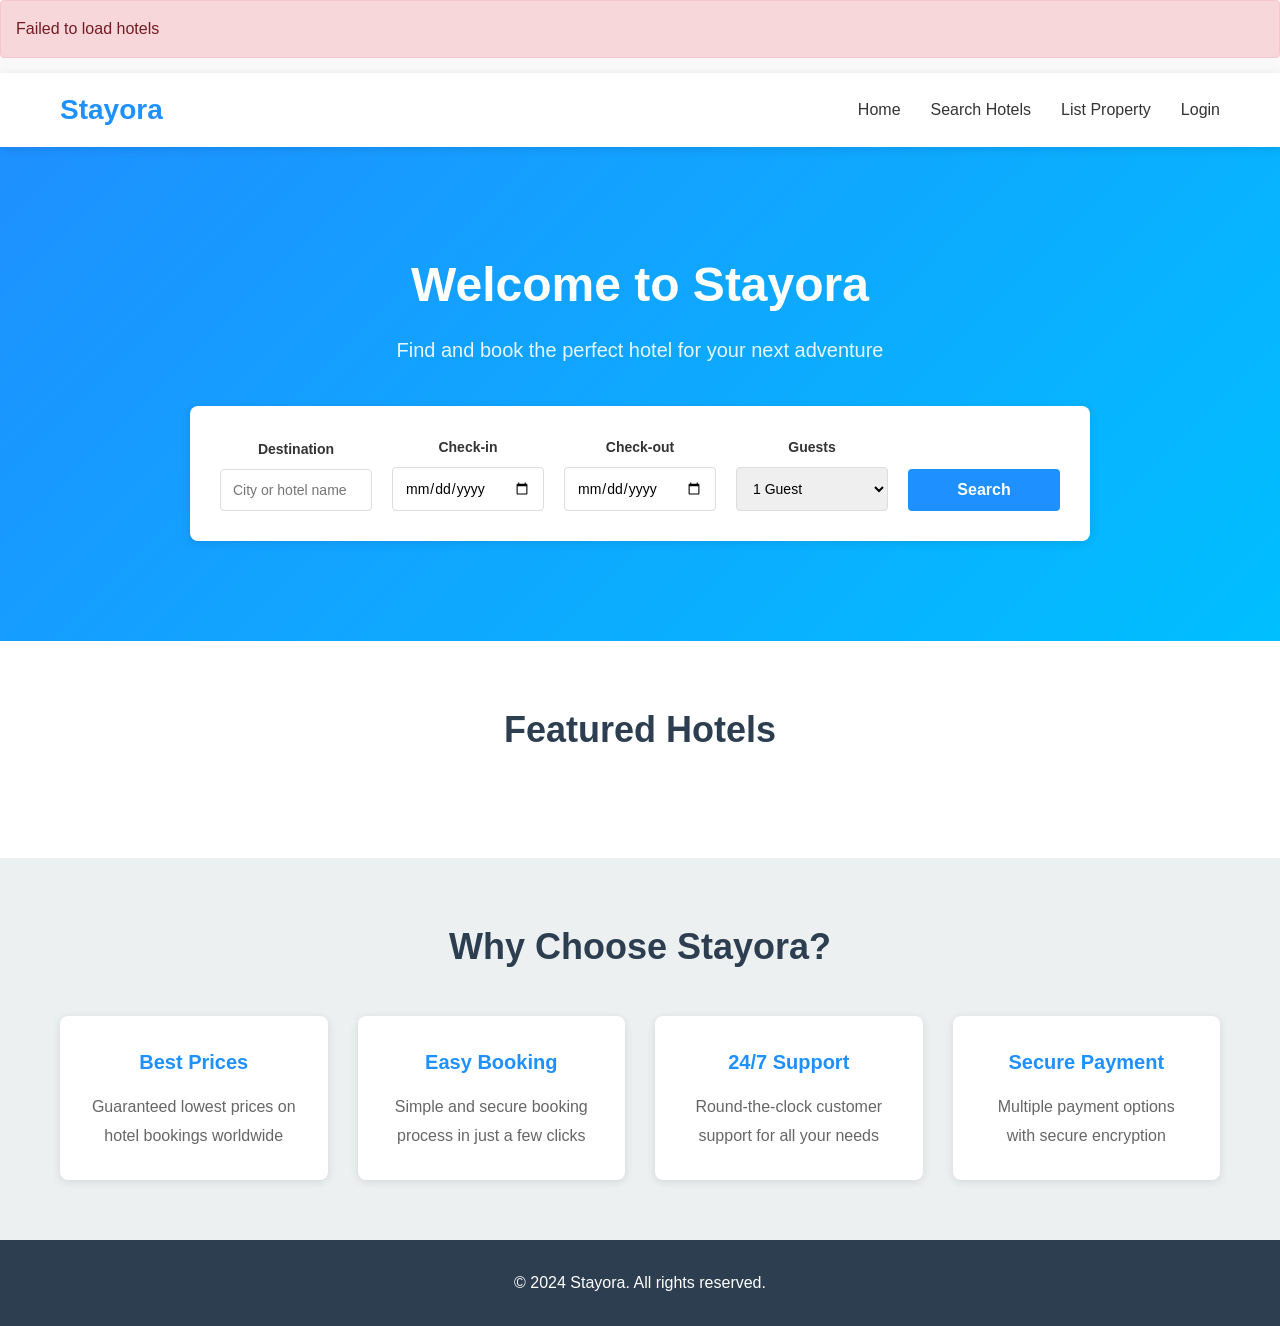
<file: index.html>
<!DOCTYPE html>
<html lang="en">
<head>
    <meta charset="UTF-8">
    <meta name="viewport" content="width=device-width, initial-scale=1.0">
    <title>Stayora - Find Your Perfect Hotel</title>
    <link rel="stylesheet" href="css/style.css">
</head>
<body>
    <!-- Navigation -->
    <nav class="navbar">
        <div class="container">
            <div class="navbar-brand">
                <h1 class="logo">Stayora</h1>
            </div>
            <ul class="nav-links">
                <li><a href="index.html">Home</a></li>
                <li><a href="hotels.html">Search Hotels</a></li>
                <li><a href="list-property.html">List Property</a></li>
                <li id="authNav">
                    <a href="login.html">Login</a>
                </li>
                <li id="userNav" style="display: none;">
                    <a href="#" id="userEmail"></a>
                    <button id="logoutBtn" class="btn-logout">Logout</button>
                </li>
                <li id="adminNav" style="display: none;">
                    <a href="admin/index.html" class="btn-admin">Admin Dashboard</a>
                </li>
            </ul>
        </div>
    </nav>

    <!-- Hero Section -->
    <section class="hero">
        <div class="hero-content">
            <h2>Welcome to Stayora</h2>
            <p>Find and book the perfect hotel for your next adventure</p>
            
            <!-- Search Bar -->
            <div class="search-container">
                <form id="searchForm" class="search-form">
                    <div class="search-field">
                        <label for="destination">Destination</label>
                        <input type="text" id="destination" placeholder="City or hotel name" required>
                    </div>
                    <div class="search-field">
                        <label for="checkIn">Check-in</label>
                        <input type="date" id="checkIn" required>
                    </div>
                    <div class="search-field">
                        <label for="checkOut">Check-out</label>
                        <input type="date" id="checkOut" required>
                    </div>
                    <div class="search-field">
                        <label for="guests">Guests</label>
                        <select id="guests" required>
                            <option value="1">1 Guest</option>
                            <option value="2">2 Guests</option>
                            <option value="3">3 Guests</option>
                            <option value="4">4 Guests</option>
                            <option value="5">5+ Guests</option>
                        </select>
                    </div>
                    <button type="submit" class="btn-primary">Search</button>
                </form>
            </div>
        </div>
    </section>

    <!-- Featured Hotels -->
    <section class="featured-section">
        <div class="container">
            <h2>Featured Hotels</h2>
            <div id="featuredHotels" class="hotels-grid">
                <!-- Hotels will be loaded here by JavaScript -->
            </div>
        </div>
    </section>

    <!-- Features Section -->
    <section class="features-section">
        <div class="container">
            <h2>Why Choose Stayora?</h2>
            <div class="features-grid">
                <div class="feature-card">
                    <h3>Best Prices</h3>
                    <p>Guaranteed lowest prices on hotel bookings worldwide</p>
                </div>
                <div class="feature-card">
                    <h3>Easy Booking</h3>
                    <p>Simple and secure booking process in just a few clicks</p>
                </div>
                <div class="feature-card">
                    <h3>24/7 Support</h3>
                    <p>Round-the-clock customer support for all your needs</p>
                </div>
                <div class="feature-card">
                    <h3>Secure Payment</h3>
                    <p>Multiple payment options with secure encryption</p>
                </div>
            </div>
        </div>
    </section>

    <!-- Footer -->
    <footer class="footer">
        <div class="container">
            <p>&copy; 2024 Stayora. All rights reserved.</p>
        </div>
    </footer>

    <script src="js/app.js"></script>
</body>
</html>
</file>
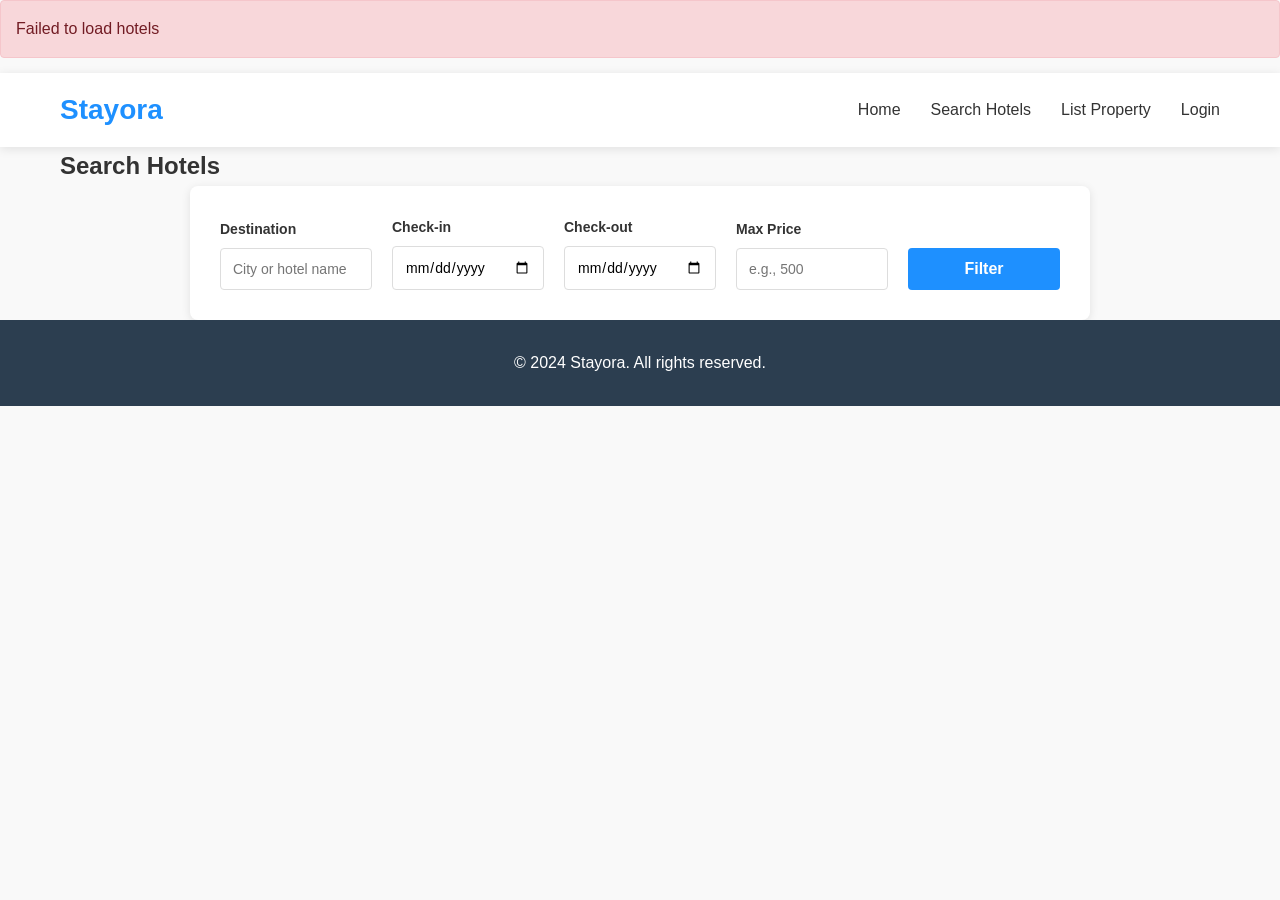
<file: booking-success.html>
<!DOCTYPE html>
<html lang="en">
<head>
    <meta charset="UTF-8">
    <meta name="viewport" content="width=device-width, initial-scale=1.0">
    <title>Booking Confirmation - Stayora</title>
    <link rel="stylesheet" href="css/style.css">
    <link rel="stylesheet" href="css/booking.css">
</head>
<body>
    <!-- Navigation -->
    <nav class="navbar">
        <div class="container">
            <div class="navbar-brand">
                <h1 class="logo"><a href="index.html" style="text-decoration: none; color: inherit;">Stayora</a></h1>
            </div>
            <ul class="nav-links">
                <li><a href="index.html">Home</a></li>
                <li id="authNav">
                    <a href="login.html">Login</a>
                </li>
                <li id="userNav" style="display: none;">
                    <a href="#" id="userEmail"></a>
                    <button id="logoutBtn" class="btn-logout">Logout</button>
                </li>
            </ul>
        </div>
    </nav>

    <!-- Success Container -->
    <div class="success-container">
        <div class="success-icon">✓</div>
        <h2>Booking Confirmed!</h2>
        <p>Your reservation has been successfully booked. A confirmation email has been sent to your email address.</p>

        <div class="booking-confirmation">
            <div class="booking-confirmation-row">
                <strong>Booking Reference:</strong>
                <span id="bookingRef">-</span>
            </div>
            <div class="booking-confirmation-row">
                <strong>Hotel:</strong>
                <span id="hotelName">-</span>
            </div>
            <div class="booking-confirmation-row">
                <strong>Room Type:</strong>
                <span id="roomType">-</span>
            </div>
            <div class="booking-confirmation-row">
                <strong>Check-in:</strong>
                <span id="checkInDate">-</span>
            </div>
            <div class="booking-confirmation-row">
                <strong>Check-out:</strong>
                <span id="checkOutDate">-</span>
            </div>
            <div class="booking-confirmation-row">
                <strong>Number of Nights:</strong>
                <span id="numberOfNights">-</span>
            </div>
            <div class="booking-confirmation-row">
                <strong>Guest Name:</strong>
                <span id="guestName">-</span>
            </div>
            <div class="booking-confirmation-row">
                <strong>Total Amount Paid:</strong>
                <span id="totalAmount" style="color: var(--primary-color); font-weight: bold;">-</span>
            </div>
        </div>

        <div style="background-color: #e8f4f8; padding: 20px; border-radius: 8px; margin: 20px 0; text-align: left;">
            <h4 style="margin-bottom: 10px;">Important Information:</h4>
            <ul style="margin-left: 20px; color: #666;">
                <li>A confirmation email with all booking details has been sent to your registered email</li>
                <li>Please keep your booking reference number for check-in</li>
                <li>Early check-in or late check-out may be available upon request</li>
                <li>Cancellations can be made up to 48 hours before check-in for a full refund</li>
            </ul>
        </div>

        <div class="success-actions">
            <a href="index.html" class="btn-primary">Back to Home</a>
            <a href="my-bookings.html" class="btn-secondary">View My Bookings</a>
        </div>
    </div>

    <!-- Footer -->
    <footer class="footer">
        <div class="container">
            <p>&copy; 2024 Stayora. All rights reserved.</p>
        </div>
    </footer>

    <script src="js/app.js"></script>
    <script src="js/booking-success.js"></script>
</body>
</html>
</file>
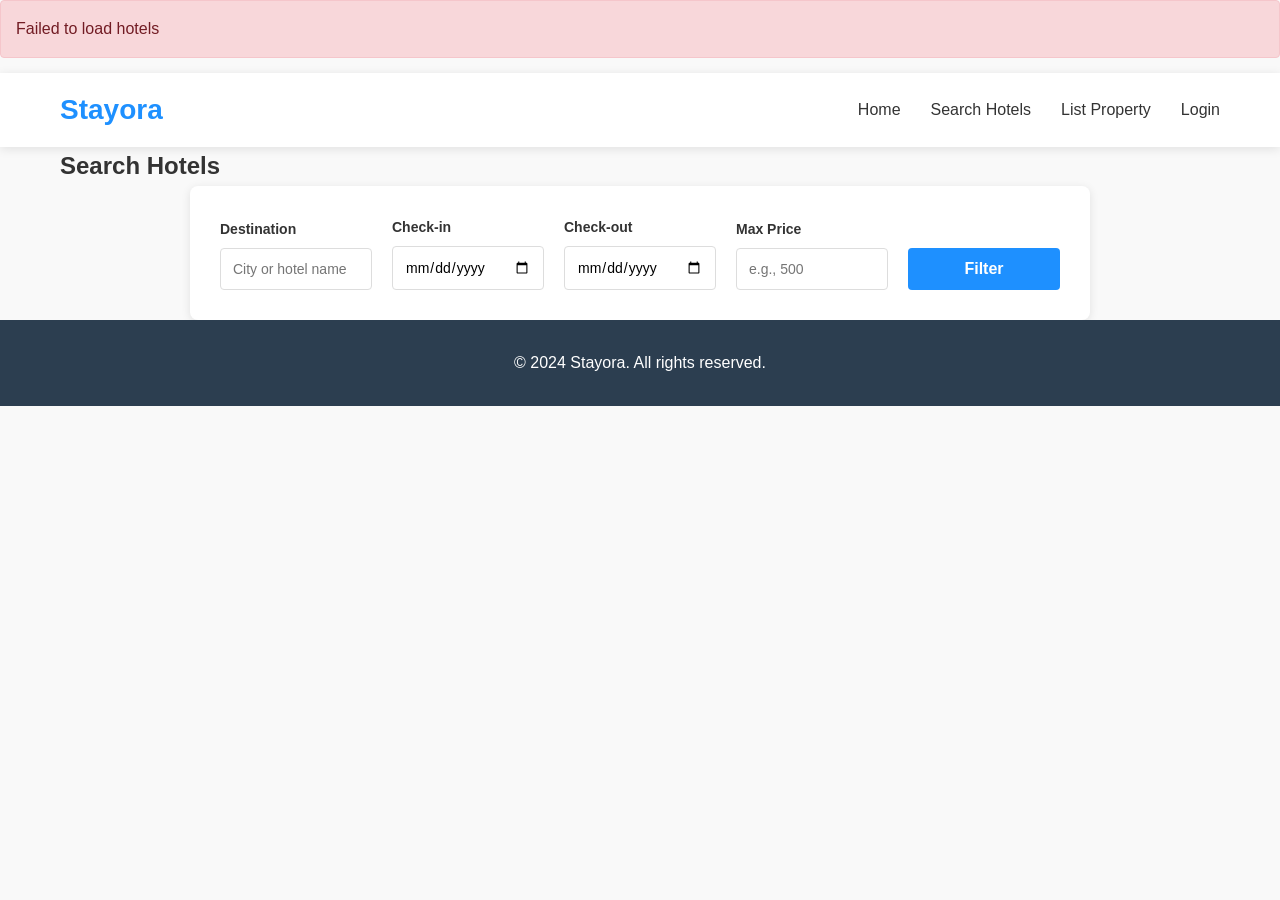
<file: checkout.html>
<!DOCTYPE html>
<html lang="en">
<head>
    <meta charset="UTF-8">
    <meta name="viewport" content="width=device-width, initial-scale=1.0">
    <title>Checkout - Stayora</title>
    <link rel="stylesheet" href="css/style.css">
    <link rel="stylesheet" href="css/booking.css">
    <script src="https://js.stripe.com/v3/"></script>
</head>
<body>
    <!-- Navigation -->
    <nav class="navbar">
        <div class="container">
            <div class="navbar-brand">
                <h1 class="logo"><a href="index.html" style="text-decoration: none; color: inherit;">Stayora</a></h1>
            </div>
            <ul class="nav-links">
                <li><a href="index.html">Home</a></li>
                <li><a href="hotels.html">Search Hotels</a></li>
                <li id="authNav">
                    <a href="login.html">Login</a>
                </li>
                <li id="userNav" style="display: none;">
                    <a href="#" id="userEmail"></a>
                    <button id="logoutBtn" class="btn-logout">Logout</button>
                </li>
            </ul>
        </div>
    </nav>

    <!-- Checkout Container -->
    <div class="booking-container">
        <div id="loadingSpinner" class="loading" style="display: none;">
            <div class="spinner"></div>
            <p>Processing payment...</p>
        </div>

        <div id="checkoutContent" style="display: block;">
            <h2 style="text-align: center; margin-bottom: 30px; color: var(--dark-color);">Complete Your Booking</h2>

            <div class="booking-layout">
                <!-- Payment Form -->
                <div class="booking-form">
                    <h3>Payment Information</h3>

                    <form id="paymentForm">
                        <!-- Billing Information -->
                        <div class="form-section">
                            <h4>Billing Information</h4>
                            <div class="form-row">
                                <div class="form-group">
                                    <label for="fullName">Full Name</label>
                                    <input type="text" id="fullName" required>
                                </div>
                            </div>
                            <div class="form-group">
                                <label for="email">Email</label>
                                <input type="email" id="email" required>
                            </div>
                            <div class="form-row">
                                <div class="form-group">
                                    <label for="address">Address</label>
                                    <input type="text" id="address" required>
                                </div>
                            </div>
                            <div class="form-row">
                                <div class="form-group">
                                    <label for="city">City</label>
                                    <input type="text" id="city" required>
                                </div>
                                <div class="form-group">
                                    <label for="postalCode">Postal Code</label>
                                    <input type="text" id="postalCode" required>
                                </div>
                            </div>
                            <div class="form-group">
                                <label for="country">Country</label>
                                <input type="text" id="country" required>
                            </div>
                        </div>

                        <!-- Card Information -->
                        <div class="form-section">
                            <h4>Card Information</h4>
                            <div class="form-group">
                                <label for="card">Card Details</label>
                                <div id="card-element" style="border: 1px solid var(--border-color); padding: 12px; border-radius: 4px; background-color: white;"></div>
                                <div id="card-errors" style="color: var(--danger-color); margin-top: 10px;"></div>
                            </div>
                        </div>

                        <!-- Payment Method Options -->
                        <div class="form-section">
                            <h4>Payment Method</h4>
                            <div class="form-group checkbox">
                                <input type="radio" id="paymentStripe" name="paymentMethod" value="stripe" checked>
                                <label for="paymentStripe">Credit/Debit Card</label>
                            </div>
                            <div class="form-group checkbox">
                                <input type="radio" id="paymentPaypal" name="paymentMethod" value="paypal">
                                <label for="paymentPaypal">PayPal</label>
                            </div>
                        </div>

                        <!-- Terms & Conditions -->
                        <div class="form-section">
                            <div class="form-group checkbox">
                                <input type="checkbox" id="agreeTerms" required>
                                <label for="agreeTerms">I agree to the terms and conditions and cancellation policy</label>
                            </div>
                        </div>

                        <button type="submit" class="btn-primary" id="submitBtn">Pay Now</button>
                    </form>
                </div>

                <!-- Order Summary -->
                <div class="booking-summary">
                    <h3>Order Summary</h3>
                    <div class="summary-row">
                        <span class="summary-label">Hotel</span>
                        <span class="summary-value" id="summaryHotel">-</span>
                    </div>
                    <div class="summary-row">
                        <span class="summary-label">Room Type</span>
                        <span class="summary-value" id="summaryRoom">-</span>
                    </div>
                    <div class="summary-row">
                        <span class="summary-label">Check-in</span>
                        <span class="summary-value" id="summaryCheckIn">-</span>
                    </div>
                    <div class="summary-row">
                        <span class="summary-label">Check-out</span>
                        <span class="summary-value" id="summaryCheckOut">-</span>
                    </div>
                    <div class="summary-row">
                        <span class="summary-label">Number of Nights</span>
                        <span class="summary-value" id="summaryNights">-</span>
                    </div>
                    <div class="summary-row">
                        <span class="summary-label">Price per Night</span>
                        <span class="summary-value" id="summaryPrice">-</span>
                    </div>
                    <div class="summary-row">
                        <span class="summary-label">Subtotal</span>
                        <span class="summary-value" id="summarySubtotal">-</span>
                    </div>
                    <div class="summary-row">
                        <span class="summary-label">Tax (10%)</span>
                        <span class="summary-value" id="summaryTax">-</span>
                    </div>
                    <div class="summary-total">
                        <span>Total Amount</span>
                        <span id="summaryTotal">$0</span>
                    </div>

                    <div style="background-color: #d4edda; color: #155724; padding: 15px; border-radius: 4px; margin-top: 20px; font-size: 14px;">
                        <strong>✓ Secure Payment</strong>
                        <p>Your payment is encrypted and secure</p>
                    </div>
                </div>
            </div>
        </div>
    </div>

    <!-- Footer -->
    <footer class="footer">
        <div class="container">
            <p>&copy; 2024 Stayora. All rights reserved.</p>
        </div>
    </footer>

    <script src="js/app.js"></script>
    <script src="js/checkout.js"></script>
</body>
</html>
</file>
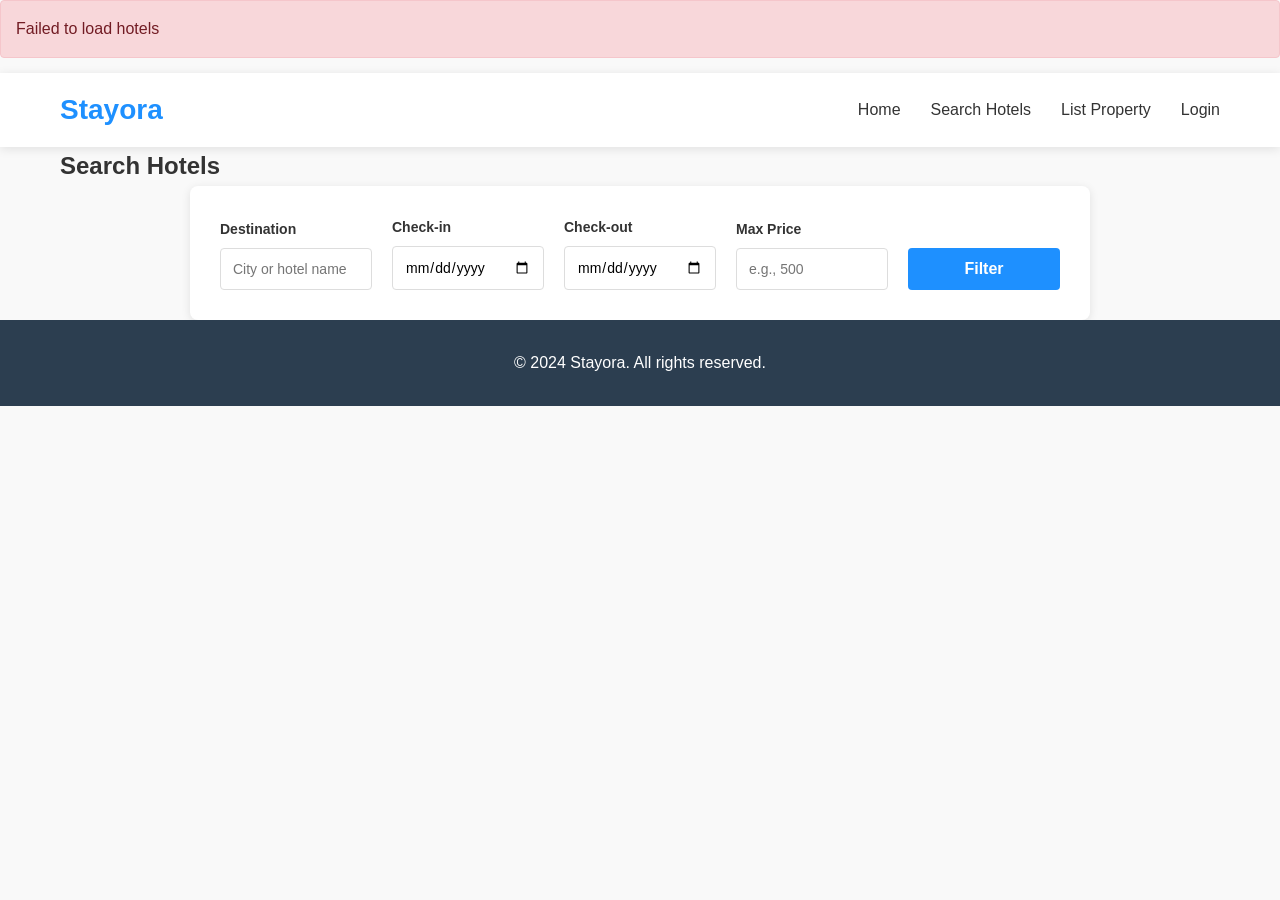
<file: hotel.html>
<!DOCTYPE html>
<html lang="en">
<head>
    <meta charset="UTF-8">
    <meta name="viewport" content="width=device-width, initial-scale=1.0">
    <title>Hotel Details - Stayora</title>
    <link rel="stylesheet" href="css/style.css">
    <link rel="stylesheet" href="css/booking.css">
</head>
<body>
    <!-- Navigation -->
    <nav class="navbar">
        <div class="container">
            <div class="navbar-brand">
                <h1 class="logo"><a href="index.html" style="text-decoration: none; color: inherit;">Stayora</a></h1>
            </div>
            <ul class="nav-links">
                <li><a href="index.html">Home</a></li>
                <li><a href="hotels.html">Search Hotels</a></li>
                <li><a href="list-property.html">List Property</a></li>
                <li id="authNav">
                    <a href="login.html">Login</a>
                </li>
                <li id="userNav" style="display: none;">
                    <a href="#" id="userEmail"></a>
                    <button id="logoutBtn" class="btn-logout">Logout</button>
                </li>
                <li id="adminNav" style="display: none;">
                    <a href="admin/index.html" class="btn-admin">Admin Dashboard</a>
                </li>
            </ul>
        </div>
    </nav>

    <!-- Hotel Details -->
    <div class="booking-container">
        <div id="loadingSpinner" class="loading" style="display: none;">
            <div class="spinner"></div>
            <p>Loading hotel details...</p>
        </div>

        <div id="hotelContent" style="display: none;">
            <!-- Hotel Header -->
            <div class="booking-header">
                <div class="hotel-details">
                    <img id="hotelImage" src="" alt="Hotel" class="hotel-image">
                    <div class="hotel-info">
                        <h2 id="hotelName"></h2>
                        <p id="hotelAddress"></p>
                        <div class="hotel-rating" id="hotelRating"></div>
                        <p id="hotelDescription"></p>
                    </div>
                </div>
            </div>

            <!-- Booking Layout -->
            <div class="booking-layout">
                <!-- Booking Form -->
                <div class="booking-form">
                    <h3>Book Your Stay</h3>
                    
                    <form id="bookingForm">
                        <!-- Guest Information -->
                        <div class="form-section">
                            <h4>Guest Information</h4>
                            <div class="form-row">
                                <div class="form-group">
                                    <label for="firstName">First Name</label>
                                    <input type="text" id="firstName" required>
                                </div>
                                <div class="form-group">
                                    <label for="lastName">Last Name</label>
                                    <input type="text" id="lastName" required>
                                </div>
                            </div>
                            <div class="form-group">
                                <label for="guestEmail">Email</label>
                                <input type="email" id="guestEmail" required>
                            </div>
                            <div class="form-group">
                                <label for="guestPhone">Phone Number</label>
                                <input type="tel" id="guestPhone" required>
                            </div>
                        </div>

                        <!-- Check-in/out -->
                        <div class="form-section">
                            <h4>Stay Dates</h4>
                            <div class="form-row">
                                <div class="form-group">
                                    <label for="checkIn">Check-in Date</label>
                                    <input type="date" id="checkIn" required>
                                </div>
                                <div class="form-group">
                                    <label for="checkOut">Check-out Date</label>
                                    <input type="date" id="checkOut" required>
                                </div>
                            </div>
                            <div class="form-group">
                                <label for="guests">Number of Guests</label>
                                <select id="guests" required>
                                    <option value="1">1 Guest</option>
                                    <option value="2">2 Guests</option>
                                    <option value="3">3 Guests</option>
                                    <option value="4">4 Guests</option>
                                    <option value="5">5+ Guests</option>
                                </select>
                            </div>
                        </div>

                        <!-- Room Selection -->
                        <div class="form-section">
                            <h4>Select Room</h4>
                            <div class="room-options" id="roomOptions">
                                <!-- Rooms will be loaded here -->
                            </div>
                        </div>

                        <!-- Special Requests -->
                        <div class="form-section">
                            <h4>Special Requests (Optional)</h4>
                            <div class="form-group">
                                <label for="specialRequests">Any special requests?</label>
                                <textarea id="specialRequests" placeholder="e.g., High floor, late check-in, etc."></textarea>
                            </div>
                        </div>

                        <button type="submit" class="btn-primary" style="margin-top: 20px;">Proceed to Payment</button>
                    </form>
                </div>

                <!-- Booking Summary -->
                <div class="booking-summary">
                    <h3>Booking Summary</h3>
                    <div class="summary-row">
                        <span class="summary-label">Hotel</span>
                        <span class="summary-value" id="summaryHotel"></span>
                    </div>
                    <div class="summary-row">
                        <span class="summary-label">Check-in</span>
                        <span class="summary-value" id="summaryCheckIn">-</span>
                    </div>
                    <div class="summary-row">
                        <span class="summary-label">Check-out</span>
                        <span class="summary-value" id="summaryCheckOut">-</span>
                    </div>
                    <div class="summary-row">
                        <span class="summary-label">Nights</span>
                        <span class="summary-value" id="summaryNights">-</span>
                    </div>
                    <div class="summary-row">
                        <span class="summary-label">Room Type</span>
                        <span class="summary-value" id="summaryRoom">-</span>
                    </div>
                    <div class="summary-row">
                        <span class="summary-label">Price/Night</span>
                        <span class="summary-value" id="summaryPrice">-</span>
                    </div>
                    <div class="summary-total">
                        <span>Total</span>
                        <span id="summaryTotal">$0</span>
                    </div>
                </div>
            </div>
        </div>
    </div>

    <!-- Footer -->
    <footer class="footer">
        <div class="container">
            <p>&copy; 2024 Stayora. All rights reserved.</p>
        </div>
    </footer>

    <script src="js/app.js"></script>
    <script src="js/hotel.js"></script>
</body>
</html>
</file>
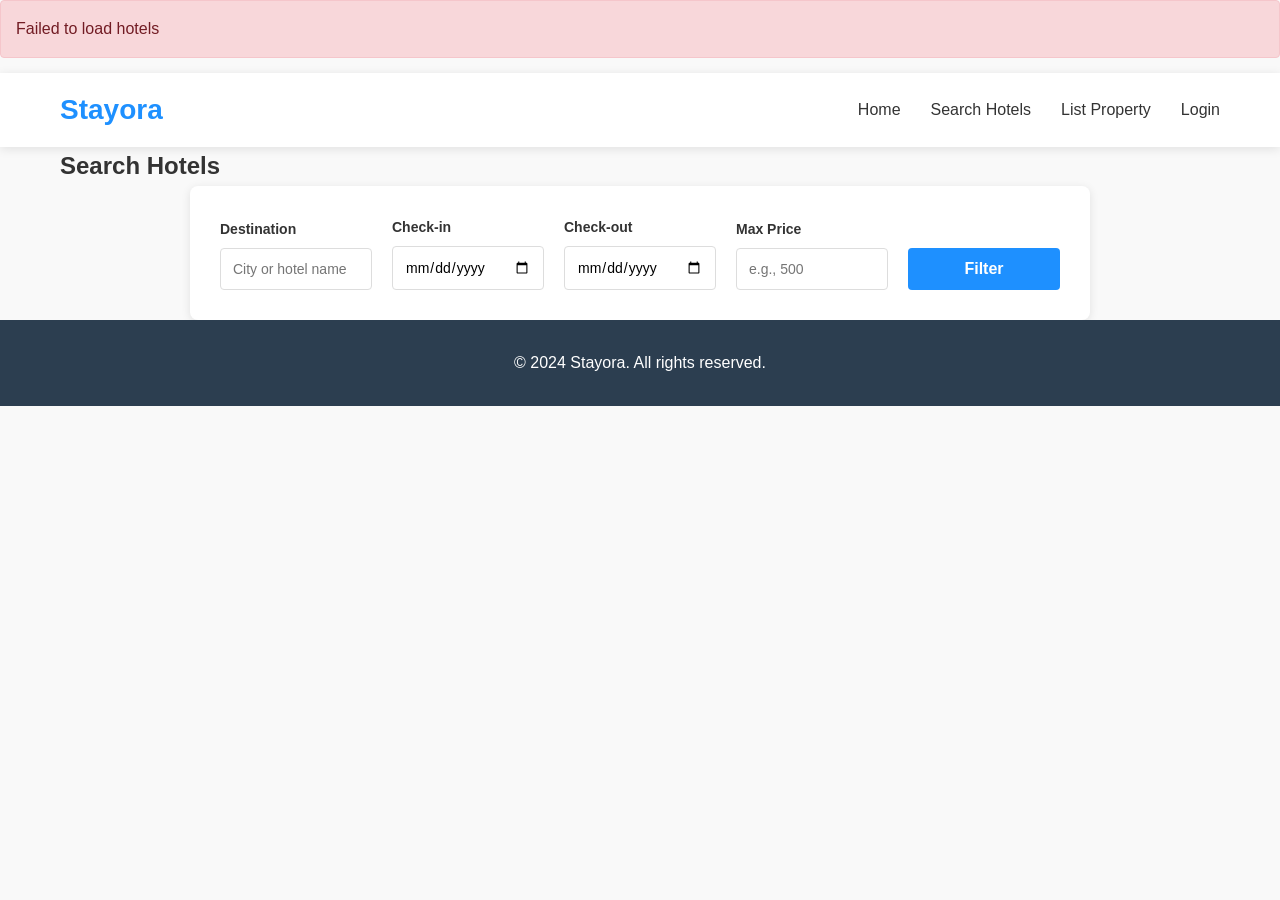
<file: hotels.html>
<!DOCTYPE html>
<html lang="en">
<head>
    <meta charset="UTF-8">
    <meta name="viewport" content="width=device-width, initial-scale=1.0">
    <title>Search Hotels - Stayora</title>
    <link rel="stylesheet" href="css/style.css">
</head>
<body>
    <!-- Navigation -->
    <nav class="navbar">
        <div class="container">
            <div class="navbar-brand">
                <h1 class="logo"><a href="index.html" style="text-decoration: none; color: inherit;">Stayora</a></h1>
            </div>
            <ul class="nav-links">
                <li><a href="index.html">Home</a></li>
                <li><a href="hotels.html">Search Hotels</a></li>
                <li><a href="list-property.html">List Property</a></li>
                <li id="authNav">
                    <a href="login.html">Login</a>
                </li>
                <li id="userNav" style="display: none;">
                    <a href="#" id="userEmail"></a>
                    <button id="logoutBtn" class="btn-logout">Logout</button>
                </li>
                <li id="adminNav" style="display: none;">
                    <a href="admin/index.html" class="btn-admin">Admin Dashboard</a>
                </li>
            </ul>
        </div>
    </nav>

    <!-- Search Filters -->
    <section class="search-section">
        <div class="container">
            <h2>Search Hotels</h2>
            <div class="search-container">
                <form id="filterForm" class="search-form">
                    <div class="search-field">
                        <label for="destination">Destination</label>
                        <input type="text" id="destination" placeholder="City or hotel name">
                    </div>
                    <div class="search-field">
                        <label for="checkIn">Check-in</label>
                        <input type="date" id="checkIn">
                    </div>
                    <div class="search-field">
                        <label for="checkOut">Check-out</label>
                        <input type="date" id="checkOut">
                    </div>
                    <div class="search-field">
                        <label for="priceRange">Max Price</label>
                        <input type="number" id="priceRange" placeholder="e.g., 500" min="0">
                    </div>
                    <button type="submit" class="btn-primary">Filter</button>
                </form>
            </div>
        </div>
    </section>

    <!-- Hotels Results -->
    <section class="hotels-section">
        <div class="container">
            <div id="loadingSpinner" class="loading" style="display: none;">
                <div class="spinner"></div>
                <p>Loading hotels...</p>
            </div>
            <div id="hotelsResults" class="hotels-grid">
                <!-- Hotels will be loaded here -->
            </div>
            <div id="noResults" style="display: none; text-align: center; padding: 40px;">
                <h3>No hotels found</h3>
                <p>Try adjusting your search criteria</p>
            </div>
        </div>
    </section>

    <!-- Footer -->
    <footer class="footer">
        <div class="container">
            <p>&copy; 2024 Stayora. All rights reserved.</p>
        </div>
    </footer>

    <script src="js/app.js"></script>
    <script src="js/hotels.js"></script>
</body>
</html>
</file>
<file: css/style.css>
/* Global Styles */
* {
    margin: 0;
    padding: 0;
    box-sizing: border-box;
}

:root {
    --primary-color: #1e90ff;
    --secondary-color: #ff6b6b;
    --dark-color: #2c3e50;
    --light-color: #ecf0f1;
    --success-color: #27ae60;
    --danger-color: #e74c3c;
    --warning-color: #f39c12;
    --text-color: #333;
    --border-color: #ddd;
    --shadow: 0 2px 10px rgba(0, 0, 0, 0.1);
}

body {
    font-family: 'Segoe UI', Tahoma, Geneva, Verdana, sans-serif;
    color: var(--text-color);
    line-height: 1.6;
    background-color: #f9f9f9;
}

.container {
    max-width: 1200px;
    margin: 0 auto;
    padding: 0 20px;
}

/* Navigation */
.navbar {
    background-color: white;
    box-shadow: var(--shadow);
    position: sticky;
    top: 0;
    z-index: 100;
}

.navbar .container {
    display: flex;
    justify-content: space-between;
    align-items: center;
    padding: 15px 20px;
}

.navbar-brand .logo {
    font-size: 28px;
    color: var(--primary-color);
    font-weight: bold;
}

.nav-links {
    display: flex;
    list-style: none;
    gap: 30px;
    align-items: center;
}

.nav-links a {
    text-decoration: none;
    color: var(--text-color);
    font-weight: 500;
    transition: color 0.3s ease;
}

.nav-links a:hover {
    color: var(--primary-color);
}

.btn-logout {
    background-color: var(--secondary-color);
    color: white;
    border: none;
    padding: 8px 16px;
    border-radius: 4px;
    cursor: pointer;
    font-weight: 500;
    transition: background-color 0.3s ease;
}

.btn-logout:hover {
    background-color: #ff5252;
}

.btn-admin {
    background-color: var(--success-color);
    color: white !important;
    padding: 8px 16px;
    border-radius: 4px;
    display: inline-block;
}

.btn-admin:hover {
    background-color: #229954;
}

/* Hero Section */
.hero {
    background: linear-gradient(135deg, var(--primary-color) 0%, #00bfff 100%);
    color: white;
    padding: 100px 20px;
    text-align: center;
}

.hero-content h2 {
    font-size: 48px;
    margin-bottom: 10px;
    font-weight: bold;
}

.hero-content p {
    font-size: 20px;
    margin-bottom: 40px;
    opacity: 0.9;
}

/* Search Form */
.search-container {
    background-color: white;
    padding: 30px;
    border-radius: 8px;
    box-shadow: var(--shadow);
    max-width: 900px;
    margin: 0 auto;
}

.search-form {
    display: grid;
    grid-template-columns: repeat(auto-fit, minmax(150px, 1fr));
    gap: 20px;
    align-items: flex-end;
}

.search-field {
    display: flex;
    flex-direction: column;
}

.search-field label {
    color: var(--text-color);
    font-weight: 600;
    margin-bottom: 8px;
    font-size: 14px;
}

.search-field input,
.search-field select {
    padding: 12px;
    border: 1px solid var(--border-color);
    border-radius: 4px;
    font-size: 14px;
    font-family: inherit;
}

.search-field input:focus,
.search-field select:focus {
    outline: none;
    border-color: var(--primary-color);
    box-shadow: 0 0 5px rgba(30, 144, 255, 0.3);
}

/* Buttons */
.btn-primary,
.btn-secondary,
.btn-danger {
    padding: 12px 32px;
    border: none;
    border-radius: 4px;
    font-size: 16px;
    font-weight: 600;
    cursor: pointer;
    transition: all 0.3s ease;
    text-decoration: none;
    display: inline-block;
}

.btn-primary {
    background-color: var(--primary-color);
    color: white;
    width: 100%;
}

.btn-primary:hover {
    background-color: #1e81e6;
    transform: translateY(-2px);
    box-shadow: var(--shadow);
}

.btn-secondary {
    background-color: var(--secondary-color);
    color: white;
}

.btn-secondary:hover {
    background-color: #ff5252;
}

.btn-danger {
    background-color: var(--danger-color);
    color: white;
}

.btn-danger:hover {
    background-color: #c0392b;
}

/* Featured Section */
.featured-section {
    padding: 60px 20px;
    background-color: white;
}

.featured-section h2,
.features-section h2 {
    text-align: center;
    font-size: 36px;
    margin-bottom: 40px;
    color: var(--dark-color);
}

.hotels-grid {
    display: grid;
    grid-template-columns: repeat(auto-fill, minmax(250px, 1fr));
    gap: 25px;
}

.hotel-card {
    background-color: white;
    border-radius: 8px;
    overflow: hidden;
    box-shadow: var(--shadow);
    transition: transform 0.3s ease, box-shadow 0.3s ease;
    cursor: pointer;
}

.hotel-card:hover {
    transform: translateY(-5px);
    box-shadow: 0 5px 20px rgba(0, 0, 0, 0.15);
}

.hotel-card img {
    width: 100%;
    height: 180px;
    object-fit: cover;
    background-color: var(--light-color);
}

.hotel-card-content {
    padding: 15px;
}

.hotel-card h3 {
    color: var(--dark-color);
    margin-bottom: 8px;
    font-size: 18px;
}

.hotel-card p {
    color: #666;
    font-size: 14px;
    margin-bottom: 10px;
}

.hotel-rating {
    color: var(--warning-color);
    font-weight: bold;
    margin-bottom: 10px;
}

.hotel-price {
    font-size: 18px;
    color: var(--primary-color);
    font-weight: bold;
    margin-bottom: 10px;
}

.hotel-card button {
    width: 100%;
}

/* Features Section */
.features-section {
    padding: 60px 20px;
    background-color: var(--light-color);
}

.features-grid {
    display: grid;
    grid-template-columns: repeat(auto-fit, minmax(250px, 1fr));
    gap: 30px;
}

.feature-card {
    background-color: white;
    padding: 30px;
    border-radius: 8px;
    text-align: center;
    box-shadow: var(--shadow);
    transition: transform 0.3s ease;
}

.feature-card:hover {
    transform: translateY(-5px);
}

.feature-card h3 {
    color: var(--primary-color);
    margin-bottom: 15px;
    font-size: 20px;
}

.feature-card p {
    color: #666;
    line-height: 1.8;
}

/* Footer */
.footer {
    background-color: var(--dark-color);
    color: white;
    text-align: center;
    padding: 30px 20px;
}

.footer a {
    color: var(--primary-color);
    text-decoration: none;
}

/* Loading Spinner */
.loading {
    text-align: center;
    padding: 40px;
}

.spinner {
    border: 4px solid var(--light-color);
    border-top: 4px solid var(--primary-color);
    border-radius: 50%;
    width: 40px;
    height: 40px;
    animation: spin 1s linear infinite;
    margin: 0 auto;
}

@keyframes spin {
    0% { transform: rotate(0deg); }
    100% { transform: rotate(360deg); }
}

/* Messages */
.message {
    padding: 15px;
    margin-bottom: 15px;
    border-radius: 4px;
    font-weight: 500;
}

.message-success {
    background-color: #d4edda;
    color: #155724;
    border: 1px solid #c3e6cb;
}

.message-error {
    background-color: #f8d7da;
    color: #721c24;
    border: 1px solid #f5c6cb;
}

.message-info {
    background-color: #d1ecf1;
    color: #0c5460;
    border: 1px solid #bee5eb;
}

/* Responsive */
@media (max-width: 768px) {
    .navbar .container {
        flex-direction: column;
        gap: 15px;
    }

    .nav-links {
        gap: 15px;
    }

    .hero-content h2 {
        font-size: 32px;
    }

    .search-form {
        grid-template-columns: 1fr;
    }

    .hotels-grid {
        grid-template-columns: 1fr;
    }

    .hero {
        padding: 50px 20px;
    }
}
</file>
<file: css/booking.css>
/* Booking Pages Styling */
.booking-container {
    max-width: 1000px;
    margin: 40px auto;
    padding: 0 20px;
}

.booking-header {
    background-color: white;
    padding: 30px;
    border-radius: 8px;
    box-shadow: var(--shadow);
    margin-bottom: 30px;
}

.booking-header h2 {
    color: var(--dark-color);
    margin-bottom: 20px;
    font-size: 28px;
}

.hotel-details {
    display: grid;
    grid-template-columns: 200px 1fr;
    gap: 20px;
    align-items: start;
}

.hotel-image {
    width: 100%;
    height: 200px;
    border-radius: 8px;
    object-fit: cover;
    background-color: var(--light-color);
}

.hotel-info h3 {
    font-size: 24px;
    color: var(--text-color);
    margin-bottom: 10px;
}

.hotel-info p {
    color: #666;
    margin-bottom: 8px;
}

.hotel-info .rating {
    color: var(--warning-color);
    font-weight: bold;
    margin-bottom: 15px;
}

.booking-layout {
    display: grid;
    grid-template-columns: 2fr 1fr;
    gap: 30px;
}

.booking-form {
    background-color: white;
    padding: 30px;
    border-radius: 8px;
    box-shadow: var(--shadow);
}

.booking-form h3 {
    color: var(--dark-color);
    margin-bottom: 20px;
    font-size: 20px;
    border-bottom: 2px solid var(--primary-color);
    padding-bottom: 10px;
}

.form-section {
    margin-bottom: 30px;
}

.form-section:last-child {
    margin-bottom: 0;
}

.form-section h4 {
    color: var(--text-color);
    font-size: 16px;
    margin-bottom: 15px;
    font-weight: 600;
}

.form-row {
    display: grid;
    grid-template-columns: 1fr 1fr;
    gap: 15px;
}

.form-row.full {
    grid-template-columns: 1fr;
}

.form-group {
    margin-bottom: 15px;
}

.form-group label {
    display: block;
    margin-bottom: 8px;
    color: var(--text-color);
    font-weight: 600;
    font-size: 14px;
}

.form-group input,
.form-group select,
.form-group textarea {
    width: 100%;
    padding: 12px;
    border: 1px solid var(--border-color);
    border-radius: 4px;
    font-size: 14px;
    font-family: inherit;
}

.form-group input:focus,
.form-group select:focus,
.form-group textarea:focus {
    outline: none;
    border-color: var(--primary-color);
    box-shadow: 0 0 5px rgba(30, 144, 255, 0.3);
}

.form-group textarea {
    resize: vertical;
    min-height: 80px;
}

/* Booking Summary Sidebar */
.booking-summary {
    background-color: white;
    padding: 25px;
    border-radius: 8px;
    box-shadow: var(--shadow);
    height: fit-content;
    position: sticky;
    top: 90px;
}

.booking-summary h3 {
    color: var(--dark-color);
    margin-bottom: 20px;
    font-size: 20px;
    border-bottom: 2px solid var(--primary-color);
    padding-bottom: 10px;
}

.summary-row {
    display: flex;
    justify-content: space-between;
    margin-bottom: 15px;
    padding-bottom: 15px;
    border-bottom: 1px solid var(--border-color);
}

.summary-row:last-child {
    border-bottom: none;
    padding-bottom: 0;
}

.summary-label {
    color: #666;
    font-weight: 500;
}

.summary-value {
    color: var(--text-color);
    font-weight: 600;
}

.summary-total {
    display: flex;
    justify-content: space-between;
    font-size: 18px;
    color: var(--primary-color);
    font-weight: bold;
    margin-top: 20px;
    padding-top: 20px;
    border-top: 2px solid var(--primary-color);
}

.booking-summary button {
    width: 100%;
    margin-top: 20px;
}

/* Room Selection */
.room-options {
    display: grid;
    gap: 15px;
}

.room-option {
    border: 2px solid var(--border-color);
    border-radius: 8px;
    padding: 15px;
    cursor: pointer;
    transition: all 0.3s ease;
}

.room-option:hover {
    border-color: var(--primary-color);
    background-color: #f0f8ff;
}

.room-option input[type="radio"] {
    margin-right: 10px;
}

.room-option label {
    display: flex;
    align-items: center;
    cursor: pointer;
    font-weight: 500;
}

.room-details {
    margin-top: 10px;
    padding-left: 24px;
    color: #666;
    font-size: 14px;
}

.room-price {
    color: var(--primary-color);
    font-weight: bold;
    margin-top: 10px;
}

/* Booking Success */
.success-container {
    background-color: white;
    padding: 50px;
    border-radius: 8px;
    box-shadow: var(--shadow);
    text-align: center;
    max-width: 500px;
    margin: 40px auto;
}

.success-icon {
    font-size: 60px;
    color: var(--success-color);
    margin-bottom: 20px;
}

.success-container h2 {
    color: var(--dark-color);
    font-size: 28px;
    margin-bottom: 15px;
}

.success-container p {
    color: #666;
    margin-bottom: 20px;
    font-size: 16px;
}

.booking-confirmation {
    background-color: var(--light-color);
    padding: 20px;
    border-radius: 8px;
    margin: 20px 0;
    text-align: left;
}

.booking-confirmation-row {
    display: flex;
    justify-content: space-between;
    padding: 10px 0;
    border-bottom: 1px solid var(--border-color);
}

.booking-confirmation-row:last-child {
    border-bottom: none;
}

.booking-confirmation strong {
    color: var(--text-color);
}

.success-actions {
    display: flex;
    gap: 10px;
    justify-content: center;
    margin-top: 30px;
}

.success-actions a {
    padding: 12px 24px;
    border-radius: 4px;
    text-decoration: none;
    font-weight: 600;
}

.success-actions .btn-primary {
    background-color: var(--primary-color);
    color: white;
}

.success-actions .btn-secondary {
    background-color: var(--light-color);
    color: var(--primary-color);
    border: 2px solid var(--primary-color);
}

@media (max-width: 768px) {
    .booking-layout {
        grid-template-columns: 1fr;
    }

    .hotel-details {
        grid-template-columns: 1fr;
    }

    .form-row {
        grid-template-columns: 1fr;
    }

    .booking-summary {
        position: static;
    }

    .success-actions {
        flex-direction: column;
    }

    .success-actions a {
        width: 100%;
    }
}
</file>
